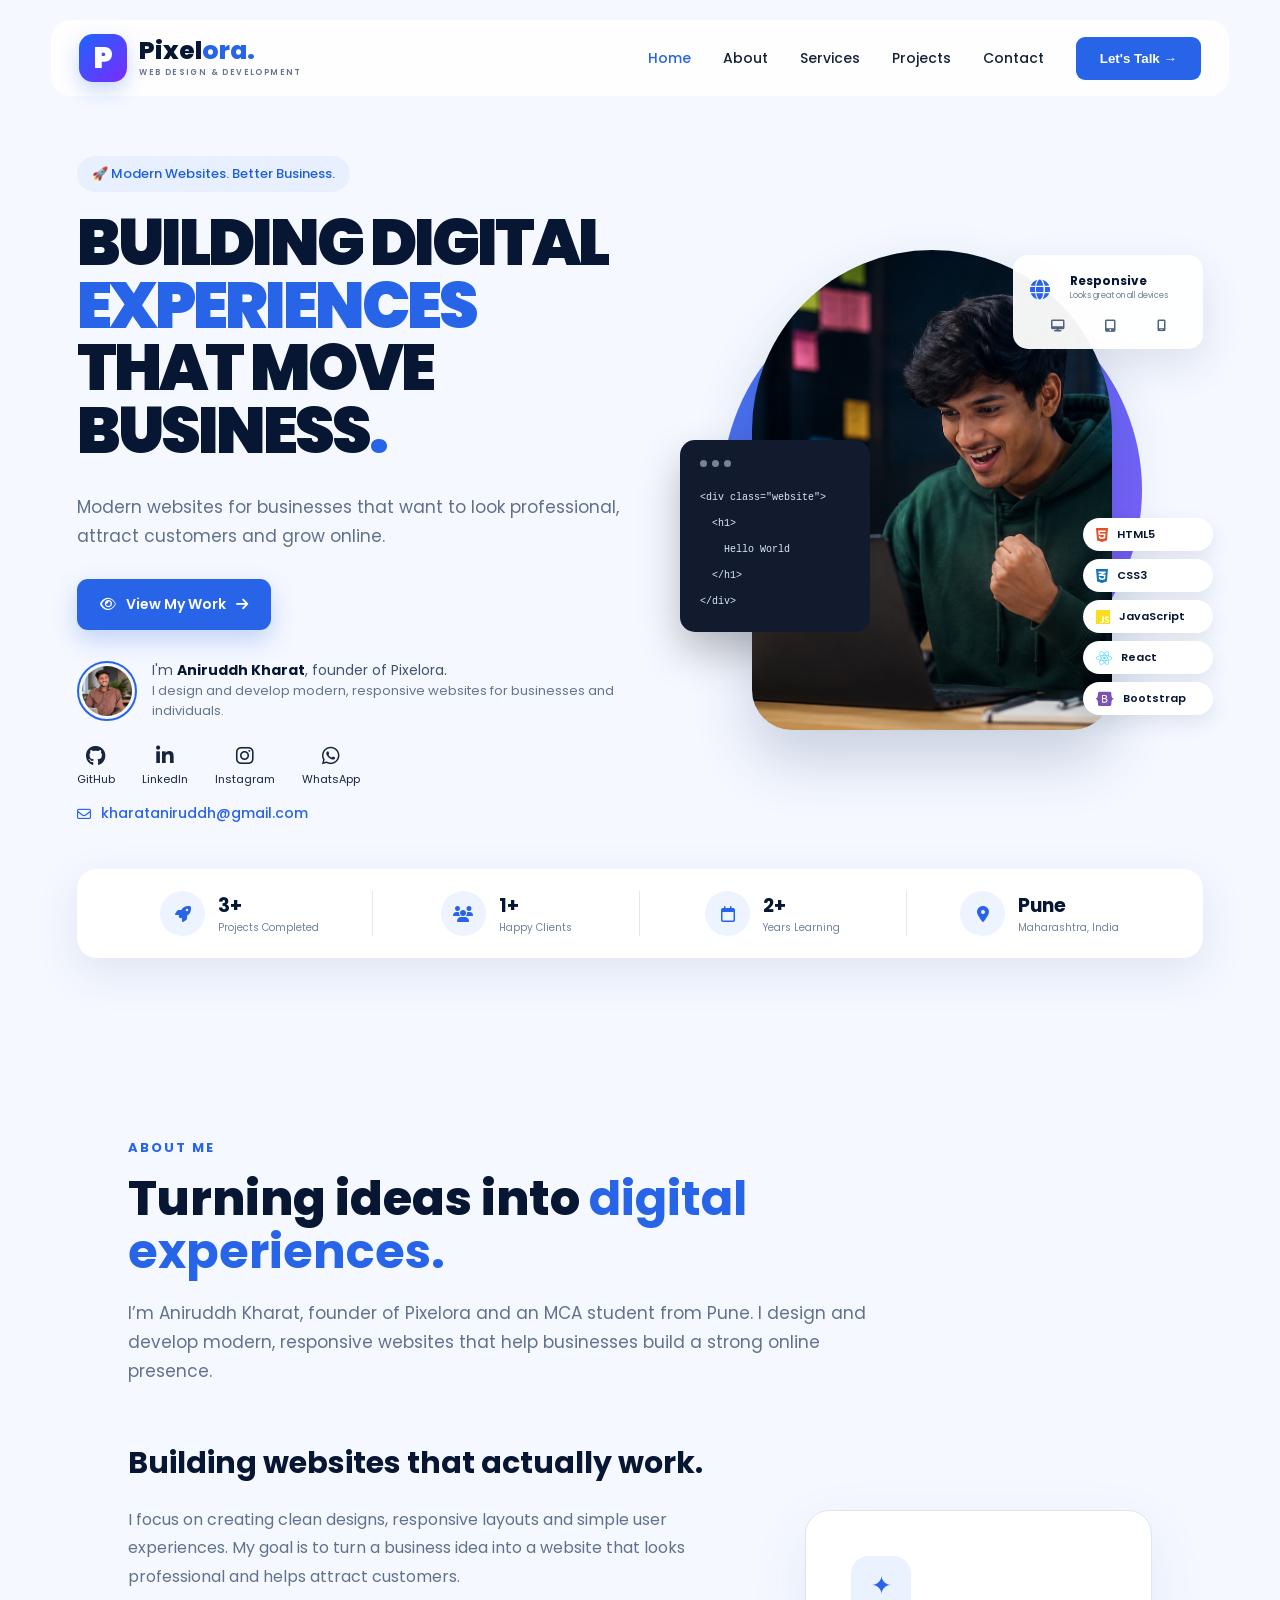
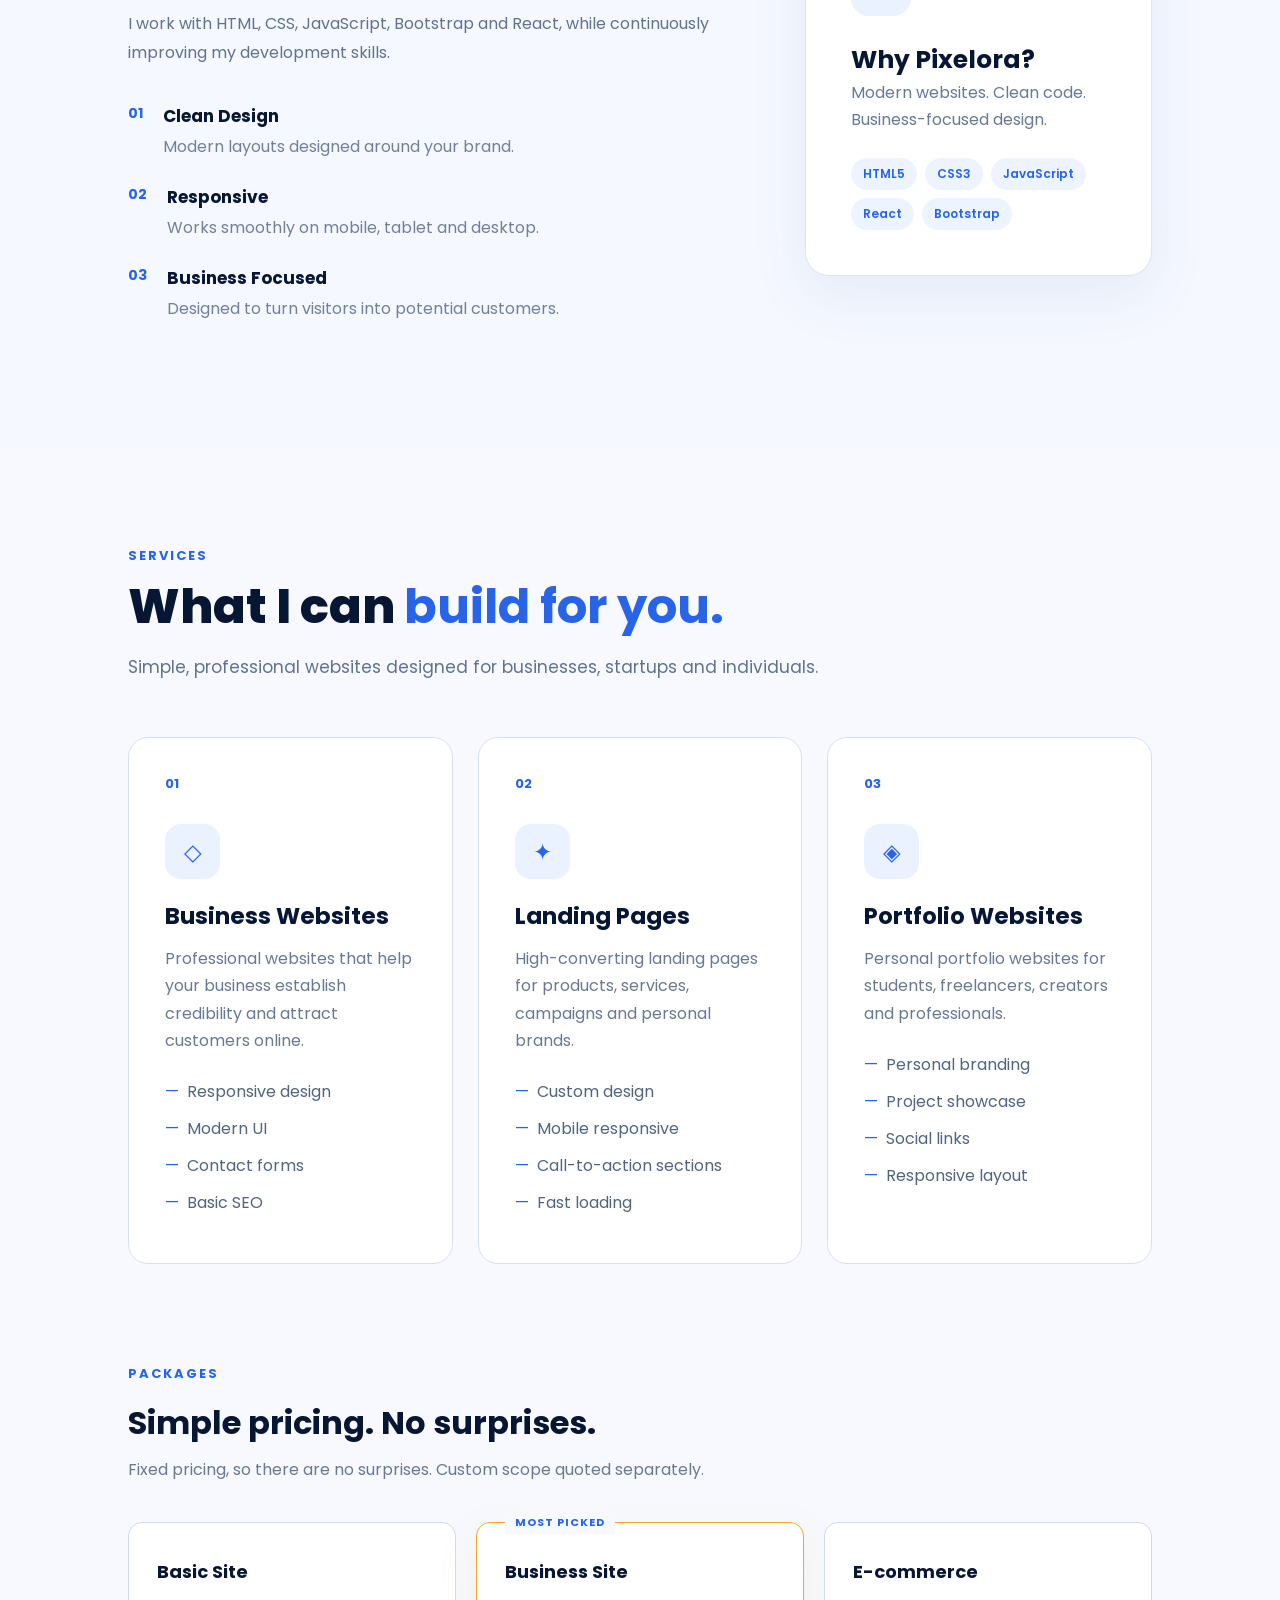
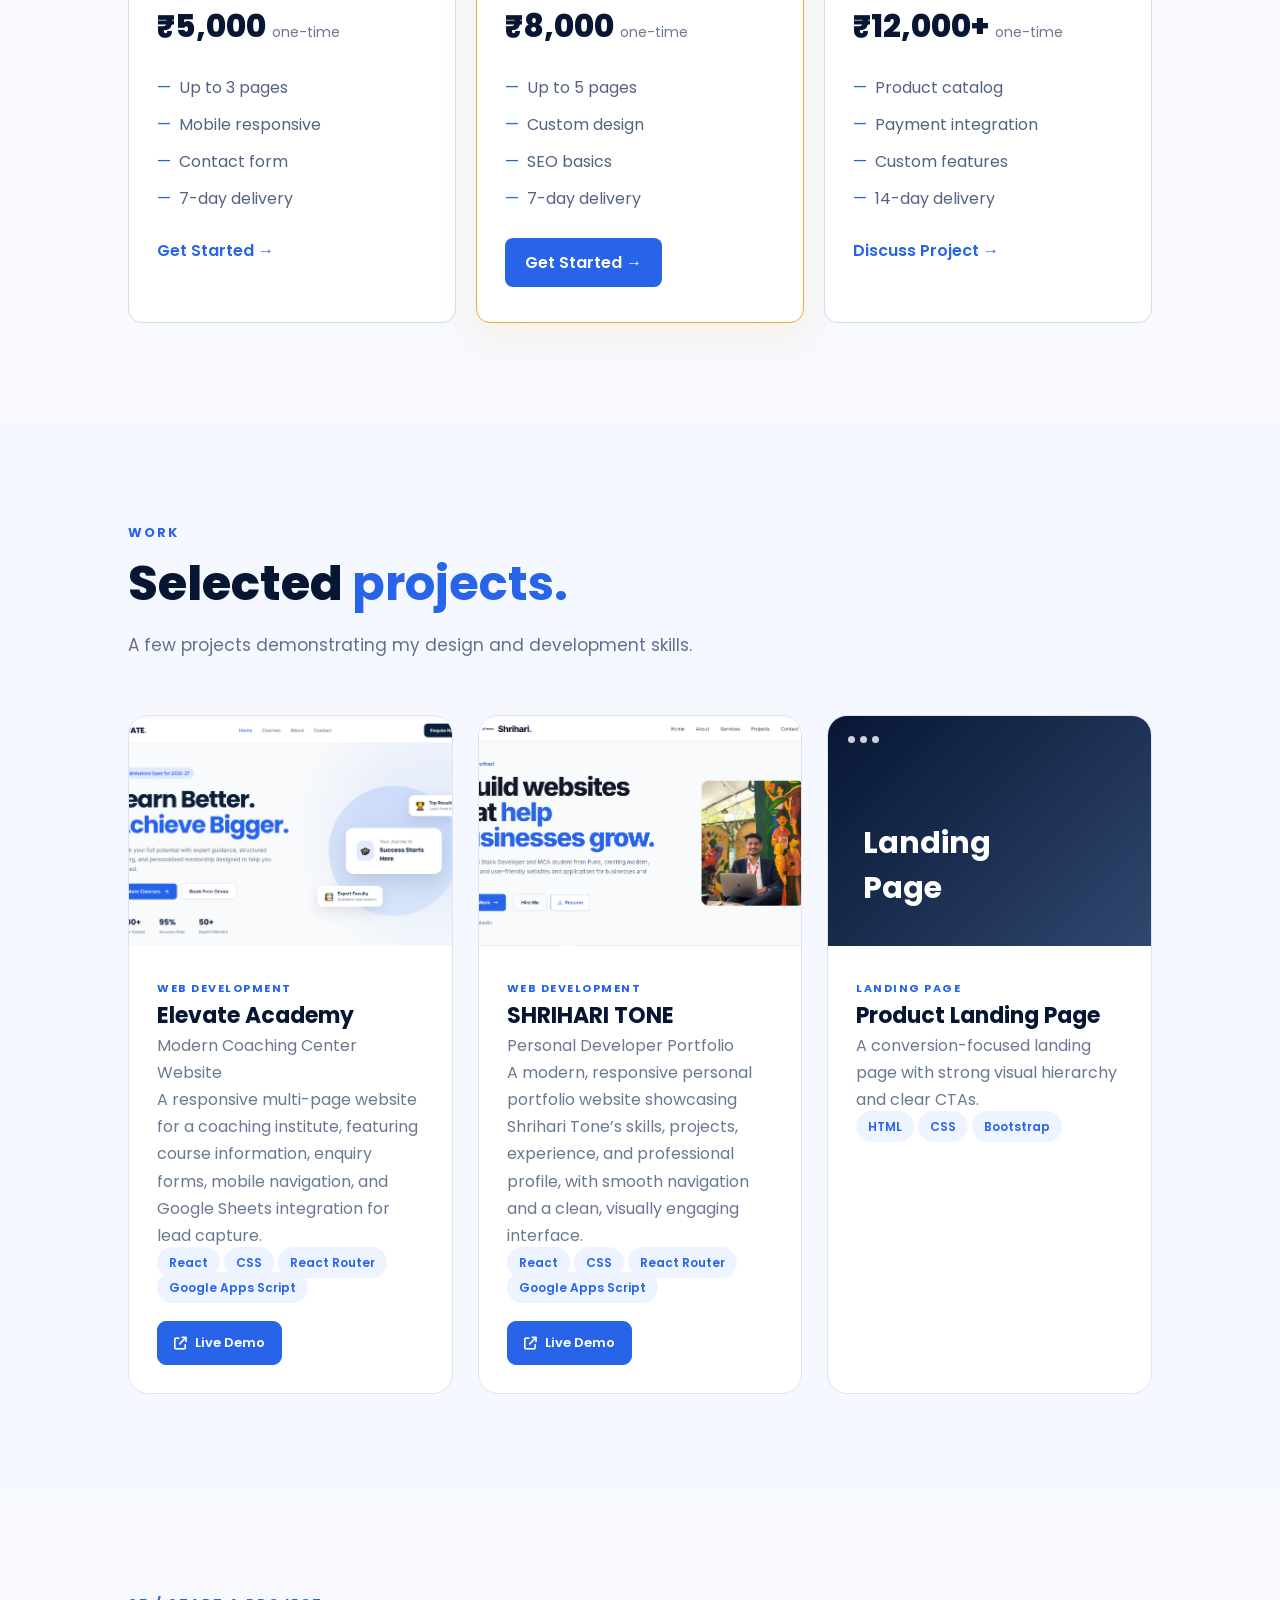
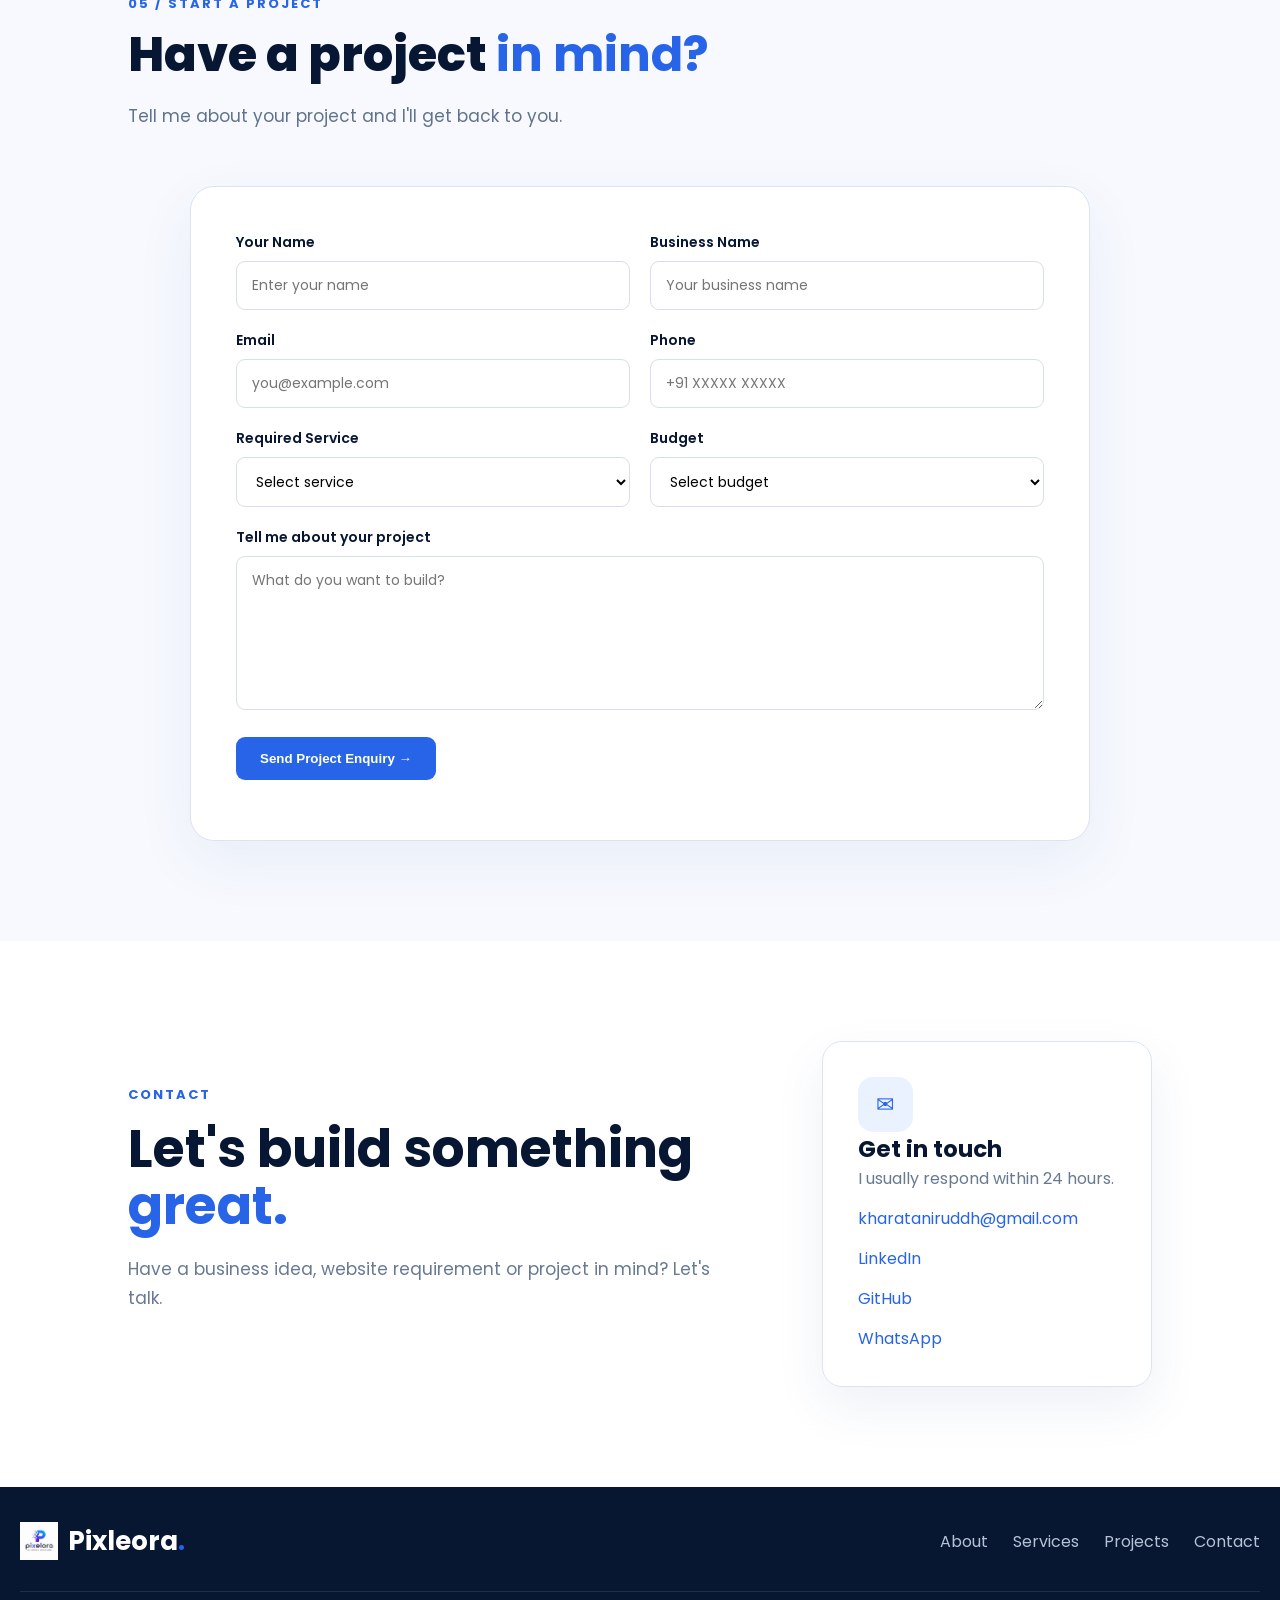
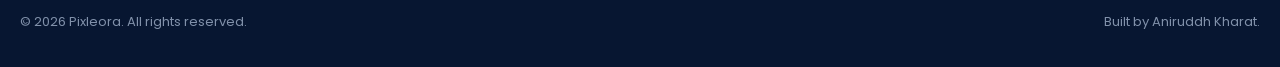
<file: index.html>
<!DOCTYPE html>
<html lang="en">

<head>
    <meta charset="UTF-8">

    <meta name="viewport" content="width=device-width, initial-scale=1.0">

    <!-- ================= SEO ================= -->

    <title>Pixleora | Web Design & Development in Pune</title>

    <meta name="description"
        content="Pixleora creates modern, responsive and professional websites for businesses, startups and individuals in Pune and across India.">

    <meta name="author" content="Aniruddh Kharat">

    <meta name="robots" content="index, follow">


    <!-- ================= CSS ================= -->

    <link rel="stylesheet" href="style.css">


    <!-- ================= GOOGLE FONTS ================= -->

    <link rel="preconnect" href="https://fonts.googleapis.com">

    <link rel="preconnect" href="https://fonts.gstatic.com" crossorigin>

    <link href="https://fonts.googleapis.com/css2?family=Poppins:wght@400;500;600;700;800;900&display=swap"
        rel="stylesheet">


    <!-- ================= FONT AWESOME ICONS ================= -->

    <link rel="stylesheet" href="https://cdnjs.cloudflare.com/ajax/libs/font-awesome/6.5.2/css/all.min.css">


    <!-- ================= FAVICON ================= -->

    <link rel="icon" type="image/png" href="assets/LOGO.png">


</head>

<body>

    <!-- ================= NAVBAR ================= -->

    <header class="navbar">

        <div class="logo-area">
            <div class="logo-mark">P</div>

            <div>
                <div class="logo-name">
                    Pixel<span>ora.</span>
                </div>

                <div class="logo-tagline">
                    WEB DESIGN & DEVELOPMENT
                </div>
            </div>
        </div>


        <nav class="nav-links" id="navLinks">

            <a href="#home" class="active">Home</a>
            <a href="#about">About</a>
            <a href="#services">Services</a>
            <a href="#projects">Projects</a>
            <a href="#contact">Contact</a>

            <button class="contact-main-btn" id="openContact" type="button">
                Let's Talk →
            </button>

        </nav>


        <!-- MOBILE MENU -->

        <button class="hamburger" id="hamburger" aria-label="Open menu">
            <span></span>
            <span></span>
            <span></span>
        </button>

    </header>


    <!-- ================= HERO ================= -->

    <section class="hero" id="home">

        <div class="hero-content">

            <div class="hero-badge">
                🚀 Modern Websites. Better Business.
            </div>


            <h1>
                BUILDING DIGITAL
                <span>EXPERIENCES</span>
                THAT MOVE
                BUSINESS<span class="dot">.</span>
            </h1>


            <p class="hero-description">
                Modern websites for businesses that want to look professional,
                attract customers and grow online.
            </p>


            <!-- BUTTONS -->

            <div class="hero-buttons">

                <a href="#projects" class="btn btn-primary">
                    <i class="fa-regular fa-eye"></i>
                    View My Work
                    <i class="fa-solid fa-arrow-right"></i>
                </a>



            </div>


            <!-- INTRO -->

            <div class="intro">

                <div class="small-profile">
                    <img src="assets/profile.jpeg" alt="Pixelora Founder">
                </div>

                <div>
                    <p>
                        I'm <strong>Aniruddh Kharat</strong>, founder of Pixelora.
                    </p>

                    <span>
                        I design and develop modern, responsive websites
                        for businesses and individuals.
                    </span>
                </div>

            </div>


            <!-- CONTACT LINKS -->

            <div class="social-links">

                <a href="https://github.com/Aniruddhkharat" target="_blank">
                    <i class="fa-brands fa-github"></i>
                    <span>GitHub</span>
                </a>


                <a href="https://www.linkedin.com/" target="_blank">
                    <i class="fa-brands fa-linkedin-in"></i>
                    <span>LinkedIn</span>
                </a>


                <a href="https://www.instagram.com/pixelora.web/" target="_blank">
                    <i class="fa-brands fa-instagram"></i>
                    <span>Instagram</span>
                </a>


                <!-- EMAIL IS NOW TEXT -->

                <!-- <a href="mailto:kharataniruddh@gmail.com">
                <i class="fa-regular fa-envelope"></i>
                <span>Email</span>
            </a> -->


                <a href="https://wa.me/918010399513" target="_blank">
                    <i class="fa-brands fa-whatsapp"></i>
                    <span>WhatsApp</span>
                </a>

            </div>


            <!-- EMAIL ADDRESS -->

            <div class="email-line">

                <i class="fa-regular fa-envelope"></i>

                <a href="mailto:kharataniruddh@gmail.com">
                    kharataniruddh@gmail.com
                </a>

            </div>

        </div>


        <!-- ================= HERO IMAGE ================= -->

        <div class="hero-visual">

            <div class="blue-circle"></div>

            <div class="model-container">

                <img src="assets/Model.png" alt="Web Developer">

            </div>


            <!-- CODE CARD -->

            <div class="code-card">

                <div class="code-dots">
                    <span></span>
                    <span></span>
                    <span></span>
                </div>

                <code>
                &lt;div class="website"&gt;<br>
                &nbsp;&nbsp;&lt;h1&gt;<br>
                &nbsp;&nbsp;&nbsp;&nbsp;Hello World<br>
                &nbsp;&nbsp;&lt;/h1&gt;<br>
                &lt;/div&gt;
            </code>

            </div>


            <!-- RESPONSIVE CARD -->

            <div class="responsive-card">

                <i class="fa-solid fa-globe"></i>

                <div>
                    <strong>Responsive</strong>
                    <small>Looks great on all devices</small>
                </div>

                <div class="device-icons">

                    <i class="fa-solid fa-desktop"></i>
                    <i class="fa-solid fa-tablet-screen-button"></i>
                    <i class="fa-solid fa-mobile-screen"></i>

                </div>

            </div>


            <!-- TECH STACK -->

            <div class="tech-stack">

                <div>
                    <i class="fa-brands fa-html5"></i>
                    HTML5
                </div>

                <div>
                    <i class="fa-brands fa-css3-alt"></i>
                    CSS3
                </div>

                <div>
                    <i class="fa-brands fa-js"></i>
                    JavaScript
                </div>

                <div>
                    <i class="fa-brands fa-react"></i>
                    React
                </div>

                <div>
                    <i class="fa-brands fa-bootstrap"></i>
                    Bootstrap
                </div>

            </div>

        </div>

    </section>


    <!-- ================= STATS ================= -->

    <section class="stats">

        <div class="stat">

            <div class="stat-icon">
                <i class="fa-solid fa-rocket"></i>
            </div>

            <div>
                <strong>3+</strong>
                <span>Projects Completed</span>
            </div>

        </div>


        <div class="stat">

            <div class="stat-icon">
                <i class="fa-solid fa-users"></i>
            </div>

            <div>
                <strong>1+</strong>
                <span>Happy Clients</span>
            </div>

        </div>


        <div class="stat">

            <div class="stat-icon">
                <i class="fa-regular fa-calendar"></i>
            </div>

            <div>
                <strong>2+</strong>
                <span>Years Learning</span>
            </div>

        </div>


        <div class="stat">

            <div class="stat-icon">
                <i class="fa-solid fa-location-dot"></i>
            </div>

            <div>
                <strong>Pune</strong>
                <span>Maharashtra, India</span>
            </div>

        </div>

    </section>



    <!-- ================= ABOUT ================= -->

    <section class="about-section" id="about">

        <div class="section-heading">
            <span>ABOUT ME</span>
            <h2>Turning ideas into <strong>digital experiences.</strong></h2>
            <p>
                I’m Aniruddh Kharat, founder of Pixelora and an MCA student
                from Pune. I design and develop modern, responsive websites
                that help businesses build a strong online presence.
            </p>
        </div>

        <div class="about-grid">

            <div class="about-text">

                <h3>Building websites that actually work.</h3>

                <p>
                    I focus on creating clean designs, responsive layouts
                    and simple user experiences. My goal is to turn a
                    business idea into a website that looks professional
                    and helps attract customers.
                </p>

                <p>
                    I work with HTML, CSS, JavaScript, Bootstrap and React,
                    while continuously improving my development skills.
                </p>

                <div class="about-points">

                    <div>
                        <span>01</span>
                        <div>
                            <h4>Clean Design</h4>
                            <p>Modern layouts designed around your brand.</p>
                        </div>
                    </div>

                    <div>
                        <span>02</span>
                        <div>
                            <h4>Responsive</h4>
                            <p>Works smoothly on mobile, tablet and desktop.</p>
                        </div>
                    </div>

                    <div>
                        <span>03</span>
                        <div>
                            <h4>Business Focused</h4>
                            <p>Designed to turn visitors into potential customers.</p>
                        </div>
                    </div>

                </div>

            </div>


            <div class="about-card">

                <div class="about-card-icon">
                    ✦
                </div>

                <h3>Why Pixelora?</h3>

                <p>
                    Modern websites. Clean code. Business-focused design.
                </p>

                <div class="about-tech">

                    <span>HTML5</span>
                    <span>CSS3</span>
                    <span>JavaScript</span>
                    <span>React</span>
                    <span>Bootstrap</span>

                </div>

            </div>

        </div>

    </section>



    <!-- ================= SERVICES ================= -->

    <section class="services-section" id="services">

        <div class="section-heading">

            <span> SERVICES</span>

            <h2>What I can <strong>build for you.</strong></h2>

            <p>
                Simple, professional websites designed for businesses,
                startups and individuals.
            </p>

        </div>


        <div class="services-grid">

            <!-- SERVICE 1 -->

            <div class="service-card">

                <div class="service-number">01</div>

                <div class="service-icon">
                    ◇
                </div>

                <h3>Business Websites</h3>

                <p>
                    Professional websites that help your business
                    establish credibility and attract customers online.
                </p>

                <ul>
                    <li>Responsive design</li>
                    <li>Modern UI</li>
                    <li>Contact forms</li>
                    <li>Basic SEO</li>
                </ul>

            </div>


            <!-- SERVICE 2 -->

            <div class="service-card featured-service">

                <div class="most-picked">
                    MOST PICKED
                </div>

                <div class="service-number">02</div>

                <div class="service-icon">
                    ✦
                </div>

                <h3>Landing Pages</h3>

                <p>
                    High-converting landing pages for products,
                    services, campaigns and personal brands.
                </p>

                <ul>
                    <li>Custom design</li>
                    <li>Mobile responsive</li>
                    <li>Call-to-action sections</li>
                    <li>Fast loading</li>
                </ul>

            </div>


            <!-- SERVICE 3 -->

            <div class="service-card">

                <div class="service-number">03</div>

                <div class="service-icon">
                    ◈
                </div>

                <h3>Portfolio Websites</h3>

                <p>
                    Personal portfolio websites for students,
                    freelancers, creators and professionals.
                </p>

                <ul>
                    <li>Personal branding</li>
                    <li>Project showcase</li>
                    <li>Social links</li>
                    <li>Responsive layout</li>
                </ul>

            </div>

        </div>



        <!-- ================= PACKAGES ================= -->

        <div class="packages-heading">

            <span>PACKAGES</span>

            <h3>Simple pricing. No surprises.</h3>

            <p>
                Fixed pricing, so there are no surprises.
                Custom scope quoted separately.
            </p>

        </div>


        <div class="packages-grid">

            <!-- BASIC -->

            <div class="package-card">

                <h3>Basic Site</h3>

                <div class="price">
                    ₹5,000
                    <small>one-time</small>
                </div>

                <ul>
                    <li>Up to 3 pages</li>
                    <li>Mobile responsive</li>
                    <li>Contact form</li>
                    <li>7-day delivery</li>
                </ul>

                <a href="#contact" class="package-btn">
                    Get Started →
                </a>

            </div>


            <!-- BUSINESS -->

            <div class="package-card package-featured">

                <div class="package-label">
                    MOST PICKED
                </div>

                <h3>Business Site</h3>

                <div class="price">
                    ₹8,000
                    <small>one-time</small>
                </div>

                <ul>
                    <li>Up to 5 pages</li>
                    <li>Custom design</li>
                    <li>SEO basics</li>
                    <li>7-day delivery</li>
                </ul>

                <a href="#contact" class="package-btn primary">
                    Get Started →
                </a>

            </div>


            <!-- ECOMMERCE -->

            <div class="package-card">

                <h3>E-commerce</h3>

                <div class="price">
                    ₹12,000+
                    <small>one-time</small>
                </div>

                <ul>
                    <li>Product catalog</li>
                    <li>Payment integration</li>
                    <li>Custom features</li>
                    <li>14-day delivery</li>
                </ul>

                <a href="#contact" class="package-btn">
                    Discuss Project →
                </a>

            </div>

        </div>

    </section>



    <!-- ================= PROJECTS ================= -->

    <section class="projects-section" id="projects">

        <div class="section-heading">

            <span> WORK</span>

            <h2>Selected <strong>projects.</strong></h2>

            <p>
                A few projects demonstrating my design and development skills.
            </p>

        </div>


        <div class="projects-grid">

            <!-- PROJECT 1 -->

            <div class="project-card">

                <!-- ELEVATE WEBSITE IMAGE -->
                <div class="project-image elevate-project-image">

                    <img src="assets/elevate-website.PNG" alt="Elevate Academy Website">

                </div>


                <!-- PROJECT CONTENT -->
                <div class="project-content">

                    <span class="project-category">
                        WEB DEVELOPMENT
                    </span>

                    <h3>Elevate Academy</h3>

                    <p>
                        Modern Coaching Center Website
                    </p>

                    <p>
                        A responsive multi-page website for a coaching institute,
                        featuring course information, enquiry forms, mobile navigation,
                        and Google Sheets integration for lead capture.
                    </p>

                    <div class="project-tags">
                        <span>React</span>
                        <span>CSS</span>
                        <span>React Router</span>
                        <span>Google Apps Script</span>
                    </div>

                    <div class="project-actions">

                        <a href="https://elevate-academy-five.vercel.app/" target="_blank" class="project-demo-btn">
                            <i class="fa-solid fa-arrow-up-right-from-square"></i>
                            Live Demo
                        </a>
                    </div>

                </div>

            </div>


            <!-- PROJECT 2 -->

            <div class="project-card">

                <!-- ELEVATE WEBSITE IMAGE -->
                <div class="project-image elevate-project-image">

                    <img src="assets/Portfolio.PNG" alt="Portfolio Website">

                </div>


                <!-- PROJECT CONTENT -->
                <div class="project-content">

                    <span class="project-category">
                        WEB DEVELOPMENT
                    </span>

                    <h3>SHRIHARI TONE</h3>

                    <p>
                        Personal Developer Portfolio
                    </p>

                    <p>
                        A modern, responsive personal portfolio website showcasing Shrihari Tone’s skills, projects,
                        experience, and professional profile, with smooth navigation and a clean, visually engaging
                        interface.
                    </p>

                    <div class="project-tags">
                        <span>React</span>
                        <span>CSS</span>
                        <span>React Router</span>
                        <span>Google Apps Script</span>
                    </div>

                    <div class="project-actions">

                        <a href="https://shrihari-portfolio-kuwg.vercel.app/" target="_blank" class="project-demo-btn">
                            <i class="fa-solid fa-arrow-up-right-from-square"></i>
                            Live Demo
                        </a>

                    </div>

                </div>

            </div>


            <!-- PROJECT 3 -->

            <div class="project-card">

                <div class="project-image project-dark">

                    <div class="project-browser">
                        <span></span>
                        <span></span>
                        <span></span>
                    </div>

                    <div class="project-preview">
                        <strong>Landing</strong>
                        <b>Page</b>
                    </div>

                </div>

                <div class="project-content">

                    <span class="project-category">
                        LANDING PAGE
                    </span>

                    <h3>Product Landing Page</h3>

                    <p>
                        A conversion-focused landing page with
                        strong visual hierarchy and clear CTAs.
                    </p>

                    <div class="project-tags">
                        <span>HTML</span>
                        <span>CSS</span>
                        <span>Bootstrap</span>
                    </div>

                </div>

            </div>

        </div>

    </section>



    <!-- ================= CLIENT FORM ================= -->

    <section class="enquiry-section" id="enquiry">

        <div class="section-heading">

            <span>05 / START A PROJECT</span>

            <h2>Have a project <strong>in mind?</strong></h2>

            <p>
                Tell me about your project and I'll get back to you.
            </p>

        </div>


        <div class="enquiry-wrapper">

            <form id="clientForm" class="client-form">

                <div class="form-row">

                    <div class="form-group">

                        <label for="name">Your Name</label>

                        <input type="text" id="name" placeholder="Enter your name" required>

                    </div>


                    <div class="form-group">

                        <label for="business">Business Name</label>

                        <input type="text" id="business" placeholder="Your business name">

                    </div>

                </div>


                <div class="form-row">

                    <div class="form-group">

                        <label for="email">Email</label>

                        <input type="email" id="email" placeholder="you@example.com" required>

                    </div>


                    <div class="form-group">

                        <label for="phone">Phone</label>

                        <input type="tel" id="phone" placeholder="+91 XXXXX XXXXX">

                    </div>

                </div>


                <div class="form-row">

                    <div class="form-group">

                        <label for="service">Required Service</label>

                        <select id="service">

                            <option value="">Select service</option>

                            <option value="Business Website">
                                Business Website
                            </option>

                            <option value="Landing Page">
                                Landing Page
                            </option>

                            <option value="Portfolio Website">
                                Portfolio Website
                            </option>

                            <option value="E-commerce">
                                E-commerce
                            </option>

                            <option value="Other">
                                Other
                            </option>

                        </select>

                    </div>


                    <div class="form-group">

                        <label for="budget">Budget</label>

                        <select id="budget">

                            <option value="">Select budget</option>

                            <option value="₹5,000 - ₹8,000">
                                ₹5,000 - ₹8,000
                            </option>

                            <option value="₹8,000 - ₹12,000">
                                ₹8,000 - ₹12,000
                            </option>

                            <option value="₹12,000+">
                                ₹12,000+
                            </option>

                            <option value="Not decided">
                                Not decided
                            </option>

                        </select>

                    </div>

                </div>


                <div class="form-group">

                    <label for="message">Tell me about your project</label>

                    <textarea id="message" rows="6" placeholder="What do you want to build?"></textarea>

                </div>


                <button type="submit" class="form-btn">
                    Send Project Enquiry →
                </button>

                <p id="formStatus" class="form-status"></p>

            </form>

        </div>

    </section>



    <!-- ================= CONTACT ================= -->

    <section class="contact-section" id="contact">

        <div class="contact-container">

            <div class="contact-left">

                <span>CONTACT</span>

                <h2>Let's build something <strong>great.</strong></h2>

                <p>
                    Have a business idea, website requirement or
                    project in mind? Let's talk.
                </p>

                <!-- <button
                class="contact-main-btn"
                id="openContact"
                type="button"
            >
                Let's Talk →
            </button> -->

            </div>


            <div class="contact-card">

                <div class="contact-card-icon">
                    ✉
                </div>

                <h3>Get in touch</h3>

                <p>
                    I usually respond within 24 hours.
                </p>

                <a href="mailto:kharataniruddh@gmail.com">
                    kharataniruddh@gmail.com
                </a>

                <a href="https://www.linkedin.com/in/aniruddh-kharat" target="_blank">
                    LinkedIn
                </a>

                <a href="https://github.com/Aniruddhkharat" target="_blank">
                    GitHub
                </a>

                <a href="https://wa.me/918010399513" target="_blank" rel="noopener noreferrer"
                    class="contact-link whatsapp-link">

                    WhatsApp
                </a>

            </div>

        </div>

    </section>



    <!-- ================= CONTACT POPUP ================= -->

    <div class="contact-overlay" id="contactOverlay">

        <div class="contact-popup">

            <button class="close-contact" id="closeContact" type="button">
                ×
            </button>

            <span>LET'S CONNECT</span>

            <h2>Let's talk about your project.</h2>

            <p>
                Choose any option below to contact me.
            </p>


            <a href="mailto:kharataniruddh@gmail.com" class="popup-contact-item">
                <div>✉</div>

                <span>
                    <small>Email</small>
                    kharataniruddh@gmail.com
                </span>
            </a>


            <a href="https://www.linkedin.com/in/aniruddh-kharat" target="_blank" class="popup-contact-item">
                <div>in</div>

                <span>
                    <small>LinkedIn</small>
                    Connect with me
                </span>
            </a>


            <a href="https://github.com/Aniruddhkharat" target="_blank" class="popup-contact-item">
                <div>⌘</div>

                <span>
                    <small>GitHub</small>
                    View my projects
                </span>
            </a>

            <!-- WhatsApp -->
            <a href="https://wa.me/918010399513" target="_blank" rel="noopener noreferrer" class="contact-option">
                <div class="contact-icon whatsapp-icon">
                    <i class="fa-brands fa-whatsapp"></i>
                </div>

                <div class="contact-info">
                    <span>WhatsApp</span>
                    <strong>Chat with me</strong>
                </div>
            </a>

        </div>

    </div>



    <!-- ================= FOOTER ================= -->

    <footer>

        <div class="footer-inner">

            <div class="footer-brand">
                <img src="assets/LOGO.png" alt="Pixleora Logo" class="footer-logo">

                <span class="footer-name">
                    Pixleora<span>.</span>
                </span>
            </div>


            <div class="footer-links">

                <a href="#about">About</a>

                <a href="#services">Services</a>

                <a href="#projects">Projects</a>

                <a href="#contact">Contact</a>

            </div>

        </div>


        <div class="footer-bottom">

            <p>
                © 2026 Pixelora. All rights reserved.
            </p>

            <p>
                Built by Aniruddh Kharat.
            </p>

        </div>

    </footer>

    <script src="script.js"></script>

</body>

</html>
</file>
<file: style.css>
/* ================= GLOBAL ================= */

* {
    margin: 0;
    padding: 0;
    box-sizing: border-box;
}

html {
    scroll-behavior: smooth;
}

body {
    font-family: "Poppins", sans-serif;
    background: #f5f8ff;
    color: #071633;
    overflow-x: hidden;
}

a {
    text-decoration: none;
    color: inherit;
}


/* ================= NAVBAR ================= */

.navbar {
    width: calc(100% - 8%);
    margin: 20px auto 0;

    padding: 14px 28px;

    background: rgba(255,255,255,0.92);

    border-radius: 20px;

    display: flex;
    align-items: center;
    justify-content: space-between;

    box-shadow: 0 10px 35px rgba(40,80,150,0.08);

    position: relative;
    z-index: 100;
}


/* LOGO */

.logo-area {
    display: flex;
    align-items: center;
    gap: 12px;
}

.logo-mark {
    width: 48px;
    height: 48px;

    border-radius: 14px;

    display: flex;
    align-items: center;
    justify-content: center;

    color: white;

    font-size: 30px;
    font-weight: 900;

    background: linear-gradient(
        135deg,
        #1d64ff,
        #7b2cff
    );

    box-shadow: 0 8px 20px rgba(37,99,235,.25);
}

.logo-name {
    font-size: 25px;
    font-weight: 800;
    line-height: 1;
}

.logo-name span {
    color: #2864e8;
}

.logo-tagline {
    margin-top: 4px;

    font-size: 8px;
    letter-spacing: 1.4px;
    font-weight: 600;

    color: #66748b;
}


/* NAV LINKS */

.nav-links {
    display: flex;
    align-items: center;
    gap: 32px;
}

.nav-links > a {
    font-size: 14px;
    font-weight: 500;

    color: #162238;

    transition: .25s;
}

.nav-links > a:hover,
.nav-links > a.active {
    color: #2864e8;
}


/* LET'S TALK */

.nav-talk {
    padding: 13px 20px;

    border-radius: 12px;

    background: #2463ed;
    color: white !important;

    display: flex;
    gap: 9px;
    align-items: center;

    box-shadow: 0 8px 20px rgba(36,99,237,.25);

    transition: .25s;
}

.nav-talk:hover {
    background: #124fd4;
    transform: translateY(-2px);
}


/* HAMBURGER */

.hamburger {
    display: none;

    border: none;
    background: transparent;

    cursor: pointer;

    width: 42px;
    height: 42px;

    flex-direction: column;
    align-items: center;
    justify-content: center;
    gap: 5px;
}

.hamburger span {
    width: 24px;
    height: 2px;

    background: #071633;

    transition: .3s;
}


/* ================= HERO ================= */

.hero {
    width: calc(100% - 12%);
    max-width: 1300px;

    margin: 60px auto 45px;

    display: grid;
    grid-template-columns: 1fr 1fr;

    align-items: center;

    gap: 40px;

    min-height: 610px;
}


/* BADGE */

.hero-badge {
    display: inline-block;

    padding: 8px 15px;

    background: #e8f0ff;

    color: #1d5fd8;

    border-radius: 30px;

    font-size: 13px;
    font-weight: 500;

    margin-bottom: 20px;
}


/* HEADING */

.hero h1 {
    font-size: clamp(45px, 5vw, 70px);

    line-height: .98;

    letter-spacing: -3px;

    font-weight: 900;

    max-width: 700px;
}

.hero h1 span {
    display: block;
    color: #2864e8;
}

.hero h1 .dot {
    display: inline;
    color: #2864e8;
}


/* DESCRIPTION */

.hero-description {
    max-width: 650px;

    margin-top: 30px;

    color: #60718b;

    font-size: 17px;

    line-height: 1.7;
}


/* BUTTONS */

.hero-buttons {
    display: flex;
    gap: 14px;

    margin-top: 28px;
}

.btn {
    padding: 15px 23px;

    border-radius: 11px;

    display: inline-flex;
    align-items: center;
    gap: 10px;

    font-size: 14px;
    font-weight: 600;

    transition: .25s;

    cursor: pointer;
}

.btn-primary {
    background: #2864e8;
    color: white;

    box-shadow: 0 10px 25px rgba(40,100,232,.25);
}

.btn-primary:hover {
    background: #1550d1;
    transform: translateY(-3px);
}

.btn-outline {
    border: 1px solid #2864e8;
    color: #2864e8;
    background: white;
}

.btn-outline:hover {
    background: #2864e8;
    color: white;

    transform: translateY(-3px);
}


/* ================= INTRO ================= */

.intro {
    display: flex;
    align-items: center;

    gap: 15px;

    margin-top: 30px;

    max-width: 620px;
}

.small-profile {
    width: 60px;
    height: 60px;

    border-radius: 50%;

    padding: 3px;

    border: 2px solid #2864e8;

    flex-shrink: 0;
}

.small-profile img {
    width: 100%;
    height: 100%;

    object-fit: cover;

    border-radius: 50%;
}

.intro p {
    font-size: 14px;
    color: #40526d;
}

.intro p strong {
    color: #071633;
}

.intro span {
    display: block;

    font-size: 13px;

    line-height: 1.6;

    color: #64758e;
}


/* ================= SOCIAL ================= */

.social-links {
    display: flex;
    gap: 27px;

    margin-top: 24px;
}

.social-links a {
    display: flex;
    flex-direction: column;
    align-items: center;

    gap: 5px;

    color: #17243b;

    transition: .25s;
}

.social-links i {
    font-size: 20px;
}

.social-links span {
    font-size: 11px;
}

.social-links a:hover {
    color: #2864e8;
    transform: translateY(-3px);
}


/* ================= EMAIL ================= */

.email-line {
    display: flex;
    align-items: center;

    gap: 10px;

    margin-top: 15px;

    color: #52647d;

    font-size: 14px;
}

.email-line i {
    color: #2864e8;
}

.email-line a {
    color: #2864e8;
    font-weight: 500;
}

.email-line a:hover {
    text-decoration: underline;
}


/* ================= HERO VISUAL ================= */

.hero-visual {
    position: relative;

    min-height: 560px;

    display: flex;

    align-items: center;
    justify-content: center;
}


/* BLUE CIRCLE */

.blue-circle {
    position: absolute;

    width: 420px;
    height: 420px;

    border-radius: 50%;

    background: linear-gradient(
        135deg,
        #3d75ed,
        #8a5cff
    );

    z-index: 0;
}


/* MODEL */

.model-container {
    width: 360px;
    height: 480px;

    border-radius: 180px 180px 40px 40px;

    overflow: hidden;

    position: relative;
    z-index: 2;

    box-shadow: 0 30px 60px rgba(20,50,100,.2);
}

.model-container img {
    width: 100%;
    height: 100%;

    object-fit: cover;
}


/* CODE CARD */

.code-card {
    position: absolute;

    left: 20px;
    top: 230px;

    width: 190px;

    padding: 20px;

    border-radius: 15px;

    background: #111b2d;

    color: #dce7ff;

    z-index: 5;

    box-shadow: 0 20px 40px rgba(0,0,0,.25);
}

.code-dots {
    display: flex;
    gap: 5px;

    margin-bottom: 15px;
}

.code-dots span {
    width: 7px;
    height: 7px;

    border-radius: 50%;

    background: #75849b;
}

.code-card code {
    font-family: monospace;

    font-size: 10px;

    line-height: 2;
}


/* RESPONSIVE CARD */

.responsive-card {
    position: absolute;

    right: 0;
    top: 45px;

    width: 190px;

    padding: 17px;

    border-radius: 15px;

    background: rgba(255,255,255,.95);

    z-index: 5;

    box-shadow: 0 15px 40px rgba(30,60,100,.12);

    display: grid;

    grid-template-columns: 35px 1fr;

    align-items: center;

    gap: 5px;
}

.responsive-card > i {
    grid-row: span 2;

    color: #2864e8;

    font-size: 20px;
}

.responsive-card strong {
    display: block;

    font-size: 12px;
}

.responsive-card small {
    display: block;

    color: #718099;

    font-size: 8px;
}

.device-icons {
    grid-column: 1 / 3;

    display: flex;

    justify-content: space-around;

    margin-top: 8px;

    color: #51637e;

    font-size: 12px;
}


/* TECH STACK */

.tech-stack {
    position: absolute;

    right: -10px;
    bottom: 55px;

    display: flex;

    flex-direction: column;

    gap: 8px;

    z-index: 5;
}

.tech-stack div {
    width: 130px;

    padding: 8px 13px;

    border-radius: 20px;

    background: white;

    box-shadow: 0 8px 20px rgba(20,50,100,.1);

    font-size: 11px;
    font-weight: 600;

    display: flex;

    align-items: center;

    gap: 9px;
}

.tech-stack i {
    font-size: 16px;
}

.tech-stack div:nth-child(1) i {
    color: #e34f26;
}

.tech-stack div:nth-child(2) i {
    color: #1572b6;
}

.tech-stack div:nth-child(3) i {
    color: #f7df1e;
}

.tech-stack div:nth-child(4) i {
    color: #61dafb;
}

.tech-stack div:nth-child(5) i {
    color: #7952b3;
}


/* ================= STATS ================= */

.stats {
    width: calc(100% - 12%);
    max-width: 1300px;

    margin: 0 auto 80px;

    padding: 22px 30px;

    background: white;

    border-radius: 20px;

    box-shadow: 0 15px 45px rgba(30,60,120,.1);

    display: grid;

    grid-template-columns: repeat(4,1fr);
}

.stat {
    display: flex;

    align-items: center;

    justify-content: center;

    gap: 13px;

    border-right: 1px solid #e2e8f2;
}

.stat:last-child {
    border-right: none;
}

.stat-icon {
    width: 45px;
    height: 45px;

    border-radius: 50%;

    background: #edf4ff;

    color: #2864e8;

    display: flex;

    align-items: center;
    justify-content: center;
}

.stat strong {
    display: block;

    font-size: 19px;
}

.stat span {
    display: block;

    font-size: 10px;

    color: #73839b;
}


/* ================= DUMMY SECTIONS ================= */

.dummy-section {
    min-height: 500px;

    padding: 100px 10%;

    display: flex;

    align-items: center;

    justify-content: center;
}

.dummy-section h2 {
    font-size: 50px;
}


/* ================= MOBILE ================= */

@media (max-width: 900px) {

    .navbar {
        width: calc(100% - 30px);
    }

    .hamburger {
        display: flex;
    }

    .nav-links {
        position: absolute;

        top: 80px;
        left: 0;

        width: 100%;

        padding: 20px;

        background: white;

        border-radius: 15px;

        box-shadow: 0 15px 30px rgba(0,0,0,.1);

        display: none;

        flex-direction: column;

        gap: 18px;
    }

    .nav-links.show {
        display: flex;
    }

    .nav-talk {
        width: 100%;
        justify-content: center;
    }


    .hero {
        grid-template-columns: 1fr;

        width: calc(100% - 30px);

        margin-top: 40px;

        text-align: center;
    }

    .hero-content {
        display: flex;
        flex-direction: column;
        align-items: center;
    }

    .hero h1 {
        font-size: 46px;
        letter-spacing: -2px;
    }

    .hero-description {
        font-size: 15px;
    }

    .intro {
        text-align: left;
    }

    .social-links {
        justify-content: center;
    }

    .email-line {
        justify-content: center;
    }


    .hero-visual {
        min-height: 500px;

        margin-top: 10px;
    }

    .blue-circle {
        width: 330px;
        height: 330px;
    }

    .model-container {
        width: 280px;
        height: 390px;
    }

    .code-card {
        left: 0;
        top: 210px;

        width: 150px;

        padding: 14px;
    }

    .responsive-card {
        right: 0;
        top: 30px;
    }

    .tech-stack {
        right: -5px;
        bottom: 30px;
    }


    .stats {
        width: calc(100% - 30px);

        grid-template-columns: 1fr 1fr;

        gap: 20px;
    }

    .stat {
        border-right: none;
    }

}


@media (max-width: 600px) {

    .logo-tagline {
        display: none;
    }

    .logo-name {
        font-size: 21px;
    }

    .logo-mark {
        width: 40px;
        height: 40px;
        font-size: 24px;
    }


    .hero {
        margin-top: 30px;
    }

    .hero h1 {
        font-size: 38px;
        line-height: 1;
    }

    .hero-description {
        font-size: 14px;
    }

    .hero-buttons {
        width: 100%;

        flex-direction: column;
    }

    .btn {
        width: 100%;
        justify-content: center;
    }


    .hero-visual {
        min-height: 430px;
    }

    .blue-circle {
        width: 270px;
        height: 270px;
    }

    .model-container {
        width: 230px;
        height: 330px;
    }

    .code-card {
        left: -5px;
        top: 190px;

        transform: scale(.8);
    }

    .responsive-card {
        right: -5px;
        top: 20px;

        transform: scale(.8);
    }

    .tech-stack {
        right: -15px;
        bottom: 10px;

        transform: scale(.8);
    }


    .stats {
        grid-template-columns: 1fr;

        padding: 25px;
    }

    .stat {
        justify-content: flex-start;
    }

}
/* =====================================================
   ABOUT
===================================================== */

.about-section,
.services-section,
.projects-section,
.enquiry-section,
.contact-section {
    padding: 100px 10%;
    position: relative;
}

.section-heading {
    max-width: 750px;
    margin-bottom: 55px;
}

.section-heading > span,
.packages-heading > span,
.contact-left > span {
    display: block;
    color: #2864e8;
    font-size: 13px;
    font-weight: 700;
    letter-spacing: 2px;
    margin-bottom: 15px;
}

.section-heading h2 {
    color: #071633;
    font-size: 48px;
    line-height: 1.1;
    margin: 0 0 20px;
    font-weight: 800;
}

.section-heading h2 strong {
    color: #2864e8;
}

.section-heading p {
    color: #61728d;
    font-size: 17px;
    line-height: 1.7;
}


/* ABOUT GRID */

.about-grid {
    display: grid;
    grid-template-columns: 1.4fr 0.8fr;
    gap: 70px;
    align-items: center;
}

.about-text h3 {
    font-size: 30px;
    color: #071633;
    margin-bottom: 20px;
}

.about-text > p {
    color: #61728d;
    line-height: 1.8;
    font-size: 16px;
    margin-bottom: 18px;
}

.about-points {
    margin-top: 35px;
}

.about-points > div {
    display: flex;
    gap: 20px;
    margin-bottom: 25px;
}

.about-points > div > span {
    color: #2864e8;
    font-weight: 700;
    font-size: 14px;
}

.about-points h4 {
    margin: 0 0 5px;
    color: #071633;
    font-size: 17px;
}

.about-points p {
    margin: 0;
    color: #71809a;
}


/* ABOUT CARD */

.about-card {
    padding: 45px;
    border: 1px solid #dce4f2;
    border-radius: 24px;
    background: white;
    box-shadow: 0 20px 60px rgba(40, 80, 150, 0.08);
}

.about-card-icon {
    width: 60px;
    height: 60px;
    border-radius: 18px;
    background: #eaf1ff;
    color: #2864e8;
    display: flex;
    justify-content: center;
    align-items: center;
    font-size: 25px;
    margin-bottom: 25px;
}

.about-card h3 {
    font-size: 25px;
    color: #071633;
}

.about-card p {
    color: #687991;
    line-height: 1.7;
}

.about-tech {
    display: flex;
    flex-wrap: wrap;
    gap: 8px;
    margin-top: 25px;
}

.about-tech span,
.project-tags span {
    background: #eef4ff;
    color: #2864e8;
    padding: 7px 12px;
    border-radius: 50px;
    font-size: 12px;
    font-weight: 600;
}



/* =====================================================
   SERVICES
===================================================== */

.services-section {
    background: #f7f9fe;
}

.services-grid {
    display: grid;
    grid-template-columns: repeat(3, 1fr);
    gap: 25px;
}

.service-card {
    background: #ffffff;
    border: 1px solid #d7e0ef;
    border-radius: 20px;
    padding: 36px;
    transition: all 0.3s ease;
}

.service-card:hover {
    transform: translateY(-5px);
    border-color: #2563eb;
    box-shadow: 0 15px 35px rgba(37, 99, 235, 0.10);
}

.featured-service {
    border-color: #2864e8;
}

.service-number {
    color: #2864e8;
    font-size: 13px;
    font-weight: 700;
}

.service-icon {
    margin: 30px 0 20px;
    width: 55px;
    height: 55px;
    display: flex;
    align-items: center;
    justify-content: center;
    border-radius: 16px;
    background: #eaf1ff;
    color: #2864e8;
    font-size: 23px;
}

.service-card h3 {
    color: #071633;
    font-size: 23px;
    margin-bottom: 12px;
}

.service-card p {
    color: #687991;
    line-height: 1.7;
}

.service-card ul,
.package-card ul {
    list-style: none;
    padding: 0;
    margin-top: 25px;
}

.service-card li,
.package-card li {
    color: #52647f;
    margin-bottom: 12px;
}

.service-card li::before,
.package-card li::before {
    content: "—";
    color: #2864e8;
    margin-right: 8px;
}

.most-picked,
.package-label {
    position: absolute;
    top: -12px;
    left: 28px;
    background: #f7f9fe;
    color: #2864e8;
    padding: 3px 10px;
    font-size: 11px;
    letter-spacing: 1px;
    font-weight: 700;
}


/* PACKAGES */

.packages-heading {
    margin-top: 100px;
    margin-bottom: 40px;
}

.packages-heading h3 {
    color: #071633;
    font-size: 32px;
    margin: 0 0 10px;
}

.packages-heading p {
    color: #687991;
}

.packages-grid {
    display: grid;
    grid-template-columns: repeat(3, 1fr);
    gap: 20px;
}

.package-card {
    background: white;
    border: 1px solid #d2dbe9;
    border-radius: 14px;
    padding: 35px 28px;
    position: relative;
}

.package-featured {
    border-color: #f4a72c;
    box-shadow: 0 15px 40px rgba(244, 167, 44, 0.10);
}

.package-card h3 {
    color: #071633;
    font-size: 18px;
    margin-bottom: 18px;
}

.price {
    color: #071633;
    font-size: 31px;
    font-weight: 800;
    margin-bottom: 25px;
}

.price small {
    font-size: 14px;
    font-weight: 400;
    color: #687991;
}

.package-btn {
    display: inline-block;
    margin-top: 15px;
    text-decoration: none;
    color: #2864e8;
    font-weight: 600;
}

.package-btn.primary {
    background: #2864e8;
    color: white;
    padding: 12px 20px;
    border-radius: 8px;
}



/* =====================================================
   PROJECTS
===================================================== */

.projects-grid {
    display: grid;
    grid-template-columns: repeat(3, 1fr);
    gap: 25px;
}

.project-card {
    border: 1px solid #dce4f2;
    background: white;
    border-radius: 20px;
    overflow: hidden;
    transition: 0.3s ease;
}

.project-card:hover {
    transform: translateY(-7px);
    box-shadow: 0 20px 45px rgba(40, 80, 150, 0.12);
}

.project-image {
    height: 230px;
    padding: 20px;
    position: relative;
    overflow: hidden;
}

.project-blue {
    background: linear-gradient(135deg, #2864e8, #83aaff);
}

.project-purple {
    background: linear-gradient(135deg, #5966e8, #a4aaf5);
}

.project-dark {
    background: linear-gradient(135deg, #071633, #30476f);
}

.project-browser {
    display: flex;
    gap: 5px;
}

.project-browser span {
    width: 7px;
    height: 7px;
    border-radius: 50%;
    background: white;
    opacity: .8;
}

.project-preview {
    position: absolute;
    left: 35px;
    bottom: 35px;
    color: white;
}

.project-preview strong,
.project-preview b {
    display: block;
    font-size: 30px;
}

.project-content {
    padding: 28px;
}

.project-category {
    font-size: 11px;
    color: #2864e8;
    letter-spacing: 1.5px;
    font-weight: 700;
}

.project-content h3 {
    color: #071633;
    font-size: 22px;
}

.project-content p {
    color: #687991;
    line-height: 1.7;
}



/* =====================================================
   CLIENT ENQUIRY
===================================================== */

.enquiry-section {
    background: #f7f9fe;
}

.enquiry-wrapper {
    max-width: 900px;
    margin: auto;
    background: white;
    border: 1px solid #dce4f2;
    border-radius: 24px;
    padding: 45px;
    box-shadow: 0 20px 60px rgba(40, 80, 150, .07);
}

.form-row {
    display: grid;
    grid-template-columns: 1fr 1fr;
    gap: 20px;
}

.form-group {
    margin-bottom: 20px;
}

.form-group label {
    display: block;
    color: #071633;
    font-size: 14px;
    font-weight: 600;
    margin-bottom: 8px;
}

.form-group input,
.form-group select,
.form-group textarea {
    width: 100%;
    box-sizing: border-box;
    border: 1px solid #d6dfed;
    border-radius: 9px;
    padding: 13px 15px;
    font-family: inherit;
    font-size: 14px;
    outline: none;
    background: white;
}

.form-group input:focus,
.form-group select:focus,
.form-group textarea:focus {
    border-color: #2864e8;
    box-shadow: 0 0 0 3px rgba(40, 100, 232, .08);
}

.form-btn,
.contact-main-btn {
    border: none;
    background: #2864e8;
    color: white;
    padding: 14px 24px;
    border-radius: 9px;
    font-weight: 600;
    cursor: pointer;
    transition: .25s ease;
}

.form-btn:hover,
.contact-main-btn:hover {
    background: #174fc7;
    transform: translateY(-2px);
}

.form-status {
    color: #2864e8;
    margin-top: 15px;
}



/* =====================================================
   CONTACT
===================================================== */

.contact-section {
    background: white;
}

.contact-container {
    display: grid;
    grid-template-columns: 1.3fr .7fr;
    gap: 80px;
    align-items: center;
}

.contact-left h2 {
    color: #071633;
    font-size: 52px;
    line-height: 1.1;
    margin: 15px 0 20px;
}

.contact-left h2 strong {
    color: #2864e8;
}

.contact-left p {
    color: #687991;
    font-size: 17px;
    line-height: 1.7;
    max-width: 600px;
    margin-bottom: 30px;
}

.contact-card {
    border: 1px solid #dce4f2;
    border-radius: 20px;
    padding: 35px;
    box-shadow: 0 20px 50px rgba(40,80,150,.08);
}

.contact-card-icon {
    width: 55px;
    height: 55px;
    display: flex;
    justify-content: center;
    align-items: center;
    border-radius: 15px;
    background: #eaf1ff;
    color: #2864e8;
    font-size: 22px;
}

.contact-card h3 {
    color: #071633;
    font-size: 23px;
}

.contact-card p {
    color: #687991;
}

.contact-card a {
    display: block;
    color: #2864e8;
    text-decoration: none;
    margin-top: 15px;
}



/* =====================================================
   CONTACT POPUP
===================================================== */

.contact-overlay {
    position: fixed;
    inset: 0;
    background: rgba(7, 22, 51, .45);
    display: none;
    justify-content: center;
    align-items: center;
    z-index: 9999;
    padding: 20px;
}

.contact-overlay.active {
    display: flex;
}

.contact-popup {
    background: white;
    width: 100%;
    max-width: 470px;
    border-radius: 22px;
    padding: 40px;
    position: relative;
    box-shadow: 0 30px 80px rgba(0,0,0,.2);
}

.close-contact {
    position: absolute;
    top: 15px;
    right: 18px;
    border: none;
    background: transparent;
    font-size: 30px;
    cursor: pointer;
    color: #53627a;
}

.contact-popup > span {
    color: #2864e8;
    font-size: 12px;
    letter-spacing: 2px;
    font-weight: 700;
}

.contact-popup h2 {
    color: #071633;
    font-size: 30px;
    line-height: 1.2;
}

.contact-popup > p {
    color: #687991;
}

.popup-contact-item {
    display: flex;
    align-items: center;
    gap: 15px;
    text-decoration: none;
    color: #071633;
    border: 1px solid #e0e6f0;
    border-radius: 12px;
    padding: 15px;
    margin-top: 12px;
    transition: .2s ease;
}

.popup-contact-item:hover {
    border-color: #2864e8;
    background: #f6f9ff;
}

.popup-contact-item > div {
    width: 40px;
    height: 40px;
    border-radius: 10px;
    background: #eaf1ff;
    color: #2864e8;
    display: flex;
    align-items: center;
    justify-content: center;
    font-weight: 700;
}

.popup-contact-item span {
    display: flex;
    flex-direction: column;
}

.popup-contact-item small {
    color: #7b89a0;
    margin-bottom: 3px;
}

.whatsapp-icon {
    color: #25D366;
}



/* =====================================================
   FOOTER
===================================================== */

footer {
    background: #071633;
    padding: 45px 10% 25px;
}

.footer-inner {
    display: flex;
    justify-content: space-between;
    align-items: center;
    padding-bottom: 30px;
}

.footer-brand h3 {
    color: white;
    font-size: 25px;
    margin: 0 0 8px;
}

.footer-brand h3 span {
    color: #2864e8;
}

.footer-brand p {
    color: #91a1ba;
    margin: 0;
}

.footer-links {
    display: flex;
    gap: 25px;
}

.footer-links a {
    color: #b6c2d5;
    text-decoration: none;
}

.footer-links a:hover {
    color: white;
}

.footer-bottom {
    border-top: 1px solid rgba(255,255,255,.1);
    padding-top: 20px;
    display: flex;
    justify-content: space-between;
    color: #8191aa;
    font-size: 13px;
}



/* =====================================================
   MOBILE
===================================================== */

@media (max-width: 900px) {

    .about-section,
    .services-section,
    .projects-section,
    .enquiry-section,
    .contact-section {
        padding: 70px 6%;
    }

    .section-heading h2 {
        font-size: 38px;
    }

    .about-grid,
    .contact-container {
        grid-template-columns: 1fr;
        gap: 40px;
    }

    .services-grid,
    .projects-grid,
    .packages-grid {
        grid-template-columns: 1fr;
    }

    .form-row {
        grid-template-columns: 1fr;
        gap: 0;
    }

    .enquiry-wrapper {
        padding: 25px;
    }

    .contact-left h2 {
        font-size: 40px;
    }

    .footer-inner,
    .footer-bottom {
        flex-direction: column;
        align-items: flex-start;
        gap: 20px;
    }

    .footer-links {
        flex-wrap: wrap;
    }

}

/* ================= CONTACT OPTIONS ================= */

.contact-option {
    display: flex;
    align-items: center;
    gap: 15px;

    width: 100%;
    min-height: 80px;

    padding: 15px;

    border: 1px solid #d7e0ef;
    border-radius: 12px;

    text-decoration: none;

    background: #ffffff;

    box-sizing: border-box;

    transition: all 0.25s ease;
}

.contact-option:hover {
    border-color: #2563eb;
    transform: translateY(-2px);
    box-shadow: 0 8px 20px rgba(37, 99, 235, 0.08);
}


/* ICON BOX */

.contact-icon {
    width: 40px;
    height: 40px;

    min-width: 40px;

    display: flex;
    align-items: center;
    justify-content: center;

    border-radius: 10px;

    background: #edf3ff;

    color: #2563eb;

    font-size: 18px;
}


/* WHATSAPP */

.whatsapp-icon {
    color: #25D366;
}


/* TEXT */

.contact-info {
    display: flex;
    flex-direction: column;
    gap: 5px;
}

.contact-info span {
    font-size: 14px;
    color: #7b8ba5;
}

.contact-info strong {
    font-size: 17px;
    font-weight: 500;
    color: #17233d;
}


/* =================================================
   REMOVE MOST PICKED / FEATURED STYLE
   ================================================= */

/* Make ALL service cards identical */
.services-grid .service-card,
.services-container .service-card,
.service-card {
    border: 1px solid #d7e0ef !important;
    box-shadow: none !important;
    background: #ffffff !important;
}

/* Remove blue featured border */
.service-card.featured,
.service-card.most-picked,
.service-card.highlighted {
    border: 1px solid #d7e0ef !important;
    box-shadow: none !important;
}

/* Completely hide the MOST PICKED badge */
.popular-badge,
.most-picked,
.featured-badge,
.service-card .badge {
    display: none !important;
}

/* Keep normal hover */
.services-grid .service-card:hover,
.services-container .service-card:hover,
.service-card:hover {
    border-color: #2563eb !important;
    box-shadow: 0 15px 35px rgba(37, 99, 235, 0.10) !important;
    transform: translateY(-5px);
}

.whatsapp-link {
    display: flex;
    align-items: center;
    gap: 8px;
    color: #2563eb;
    text-decoration: none;
    margin-top: 18px;
    font-size: 16px;
    transition: 0.3s ease;
}

.whatsapp-link:hover {
    color: #25D366;
}

.whatsapp-link i {
    font-size: 18px;
}

/* ================= FOOTER ================= */

footer {
    background: #071631;
    padding: 35px 20px;
}

.footer-container {
    max-width: 1200px;
    margin: 0 auto;

    display: flex;
    flex-direction: column;
    align-items: center;
    justify-content: center;

    text-align: center;
}

.footer-brand {
    display: flex;
    align-items: center;
    justify-content: center;
    gap: 10px;
}

.footer-logo {
    width: 38px;
    height: 38px;
    object-fit: contain;
}

.footer-name {
    font-size: 26px;
    font-weight: 700;
    color: #ffffff;
}

.footer-name span {
    color: #2563eb;
}

.footer-container p {
    margin: 12px 0 0;
    color: #9db0d0;
    font-size: 16px;
}



/* .hamburger span {
    display: block;
    width: 26px;
    height: 2px;
    background: #1e2d45;
    margin: 5px 0;
    transition: 0.3s ease;
} */


/* MOBILE */

@media screen and (max-width: 768px) {

    .navbar {
        position: relative;
    }

    .hamburger {
        display: block;
    }

    .nav-links {
        position: absolute;
        top: 100%;
        left: 0;

        width: 100%;

        display: flex;
        flex-direction: column;
        align-items: center;

        background: #ffffff;

        padding: 0;

        max-height: 0;
        overflow: hidden;

        opacity: 0;

        transition: all 0.3s ease;

        box-shadow: 0 15px 25px rgba(0, 0, 0, 0.08);

        z-index: 1000;
    }

    /* WHEN MENU IS OPEN */

    .nav-links.active {
        max-height: 400px;
        padding: 20px 0;

        opacity: 1;
    }

    .nav-links li {
        list-style: none;
        width: 100%;
        text-align: center;
    }

    .nav-links li a {
        display: block;
        padding: 14px;

        color: #1e2d45;
        text-decoration: none;
        font-size: 16px;
    }

    .nav-links li a:hover {
        color: #2563eb;
        background: #f5f8ff;
    }


    /* HAMBURGER → X */

    .hamburger.active span:nth-child(1) {
        transform: translateY(7px) rotate(45deg);
    }

    .hamburger.active span:nth-child(2) {
        opacity: 0;
    }

    .hamburger.active span:nth-child(3) {
        transform: translateY(-7px) rotate(-45deg);
    }

}

/* ================= PROJECT BUTTONS ================= */

.project-buttons {
    display: flex;
    gap: 12px;
    margin-top: 25px;
}

.project-btn {
    display: inline-flex;
    align-items: center;
    justify-content: center;
    gap: 8px;

    padding: 11px 16px;

    border: 1px solid #2864e8;
    border-radius: 9px;

    color: #2864e8;
    background: white;

    font-size: 13px;
    font-weight: 600;

    transition: 0.25s ease;
}

.project-btn:hover {
    background: #2864e8;
    color: white;

    transform: translateY(-2px);
}

.project-btn.primary {
    background: #2864e8;
    color: white;
}

.project-btn.primary:hover {
    background: #174fc7;
    border-color: #174fc7;
}


/* MOBILE */

@media (max-width: 600px) {

    .project-buttons {
        flex-direction: column;
    }

    .project-btn {
        width: 100%;
    }

}

/* ELEVATE ACADEMY PROJECT IMAGE */

.elevate-project-image {
    height: 230px;
    padding: 0;
    background: #eef3ff;
    overflow: hidden;
}

.elevate-project-image img {
    width: 100%;
    height: 100%;
    display: block;
    object-fit: cover;
    object-position: top center;

    transition: transform 0.4s ease;
}

.project-card:hover .elevate-project-image img {
    transform: scale(1.04);
}

/* Elevate image only */

.elevate-project-image {
    padding: 0;
    overflow: hidden;
}

.elevate-project-image img {
    width: 100%;
    height: 100%;
    display: block;
    object-fit: cover;
    object-position: top center;
}

/* ================= PROJECT ACTION BUTTONS ================= */

.project-actions {
    display: flex;
    align-items: center;
    gap: 12px;
    margin-top: 22px;
}

.project-demo-btn,
.project-code-btn {
    display: inline-flex;
    align-items: center;
    justify-content: center;
    gap: 8px;

    padding: 11px 16px;

    border-radius: 9px;

    font-size: 13px;
    font-weight: 600;

    text-decoration: none;

    cursor: pointer;

    transition: all 0.25s ease;
}


/* LIVE DEMO */

.project-demo-btn {
    background: #2864e8;
    color: #ffffff;
    border: 1px solid #2864e8;
}

.project-demo-btn:hover {
    background: #174fc7;
    border-color: #174fc7;
    transform: translateY(-2px);
    box-shadow: 0 8px 18px rgba(40, 100, 232, 0.20);
}


/* VIEW CODE */

.project-code-btn {
    background: #ffffff;
    color: #2864e8;
    border: 1px solid #2864e8;
}

.project-code-btn:hover {
    background: #2864e8;
    color: #ffffff;
    transform: translateY(-2px);
}


/* MOBILE */

@media (max-width: 600px) {

    .project-actions {
        flex-direction: column;
        align-items: stretch;
    }

    .project-demo-btn,
    .project-code-btn {
        width: 100%;
    }

}
</file>
